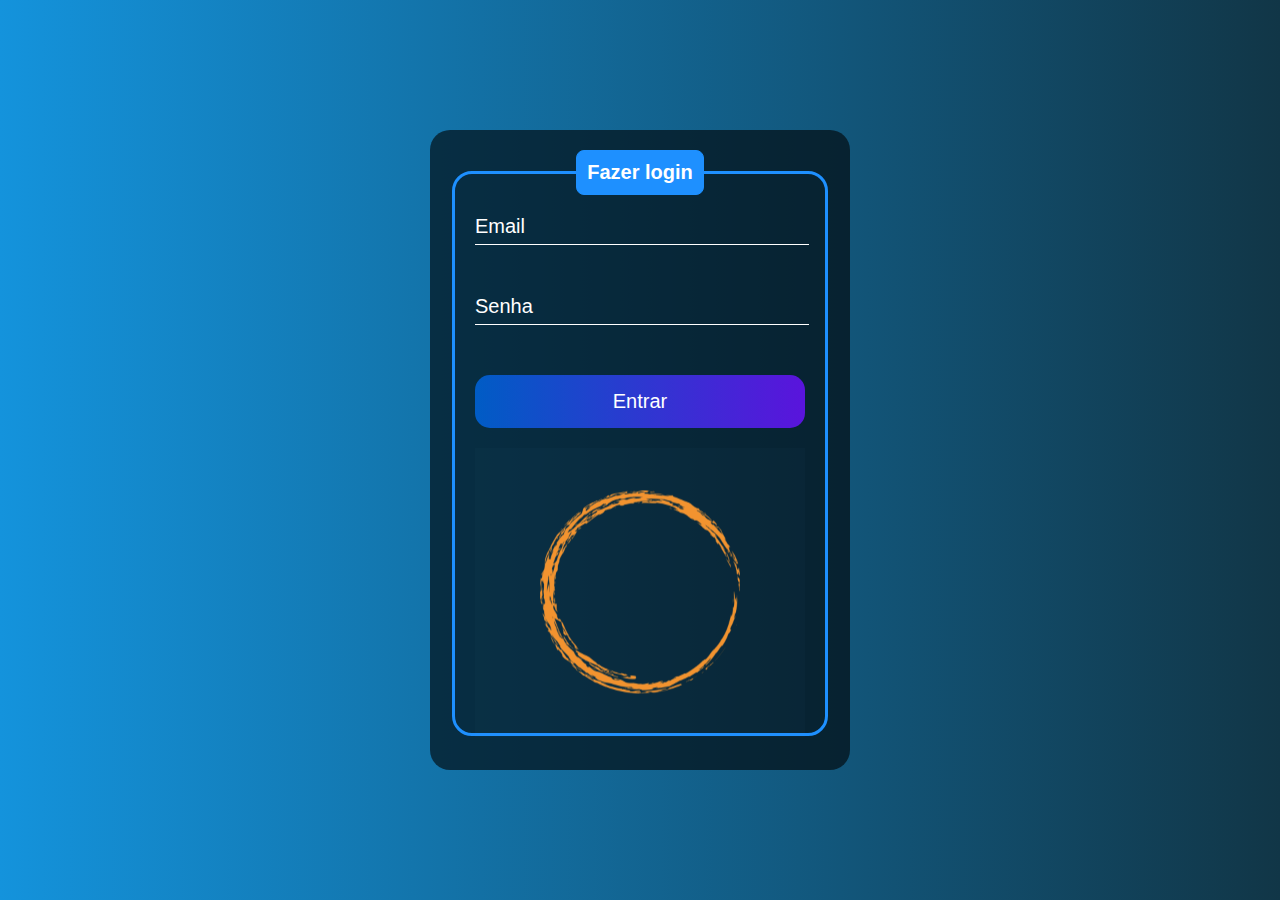
<file: index.html>
<!DOCTYPE html>
<html lang="en">
<head>
    <meta charset="UTF-8">
    <meta http-equiv="X-UA-Compatible" content="IE=edge">
    <meta name="viewport" content="width=device-width, initial-scale=1.0">
    <title>Entrar</title>
    <link rel="stylesheet" href="estilo/entrar_style.css">
</head>
<body>
    <main  class="box">
        <form action="vizualizar_relatorios.html">
            <fieldset>
            <legend><strong>Fazer login</strong></legend>
            <div class="inputBox">
                <input type="text" name="email" id="email" class="inputUser" required>
                <label for="email" class="labelInput">Email</label>
            </div>           
            <div class="inputBox">
                <input type="text" name="senha" id="senha" class="inputUser" required>
                <label for="senha" class="labelInput">Senha</label>
            </div>
            <button type="submit" name="loginSubmit" id="loginSubmit">Entrar</button>
            <div class="logoBox">
                <img src="imagem/LOGO_M.png" alt="Logo Cliente" class="logoImage">
            </div>
            </fieldset>
        </form> 
    </main>
</body>
</html>
</file>
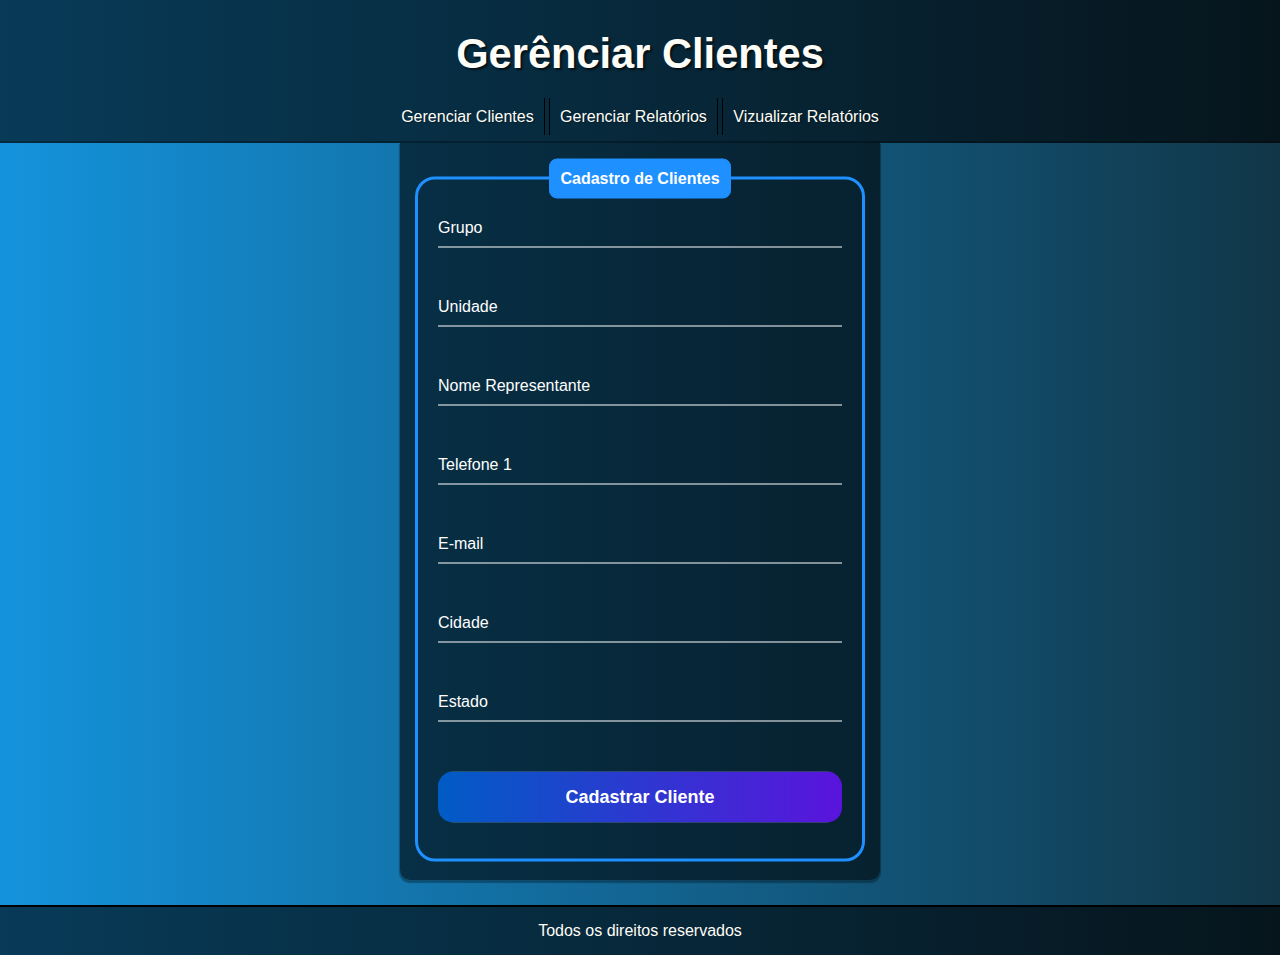
<file: gerenciar_clientes.html>
<!DOCTYPE html>
<html lang="pt-br">
<head>
    <meta charset="UTF-8">
    <meta http-equiv="X-UA-Compatible" content="IE=edge">
    <meta name="viewport" content="width=device-width, initial-scale=1.0">
    <title>Gerenciar Clientes</title>
    <link rel="shortcut icon" href="favicon/favicon.ico" type="image/x-icon">
    <link rel="stylesheet" href="estilo/ger_cliente_style.css">
</head>
<body>
    <header>
        <h1>Gerênciar Clientes</h1>
    </header>
    <nav>
        <a href="gerenciar_clientes.html" class="menu1">Gerenciar Clientes</a>
        <a href="gerenciar_relatorios.html" class="menu2">Gerenciar Relatórios</a>
        <a href="vizualizar_relatorios.html" class=" menu3">Vizualizar Relatórios</a>
    </nav>
    <main class="box">
        <form action="#">
            <fieldset>
                <legend><strong>Cadastro de Clientes</strong></legend>
                <div class="inputBox">
                    <input type="text" name="grupo" id="grupo" class="inputUser" required>
                    <label for="grupo" class="labelInput">Grupo</label>
                </div>
                <div class="inputBox">
                    <input type="text" name="unidade" id="unidade" class="inputUser" required>
                    <label for="unidade" class="labelInput">Unidade</label>
                </div>
                <div class="inputBox">
                    <input type="text" name="representante" id="representante" class="inputUser" required>
                    <label for="representante" class="labelInput">Nome Representante</label>
                </div>
                <div class="inputBox">
                    <input type="text" name="tel1" id="tel1" class="inputUser" required>
                    <label for="tel1" class="labelInput">Telefone 1</label>
                </div>
                <div class="inputBox">
                    <input type="text" name="email" id="email" class="inputUser" required>
                    <label for="email" class="labelInput">E-mail</label>
                </div>
                <div class="inputBox">
                    <input type="text" name="cidade" id="cidade" class="inputUser" required>
                    <label for="cidade" class="labelInput">Cidade</label>
                </div>
                <div class="inputBox">
                    <input type="text" name="estado" id="estado" class="inputUser" required>
                    <label for="estado" class="labelInput">Estado</label>
                </div>
                <button type="submit" name="submit" id="submit"><strong>Cadastrar Cliente</strong>
                </button>
            </fieldset> 
        </form>
    </main>
    <footer>
        <p>Todos os direitos reservados</p>
    </footer>
</body>
</html>
</file>
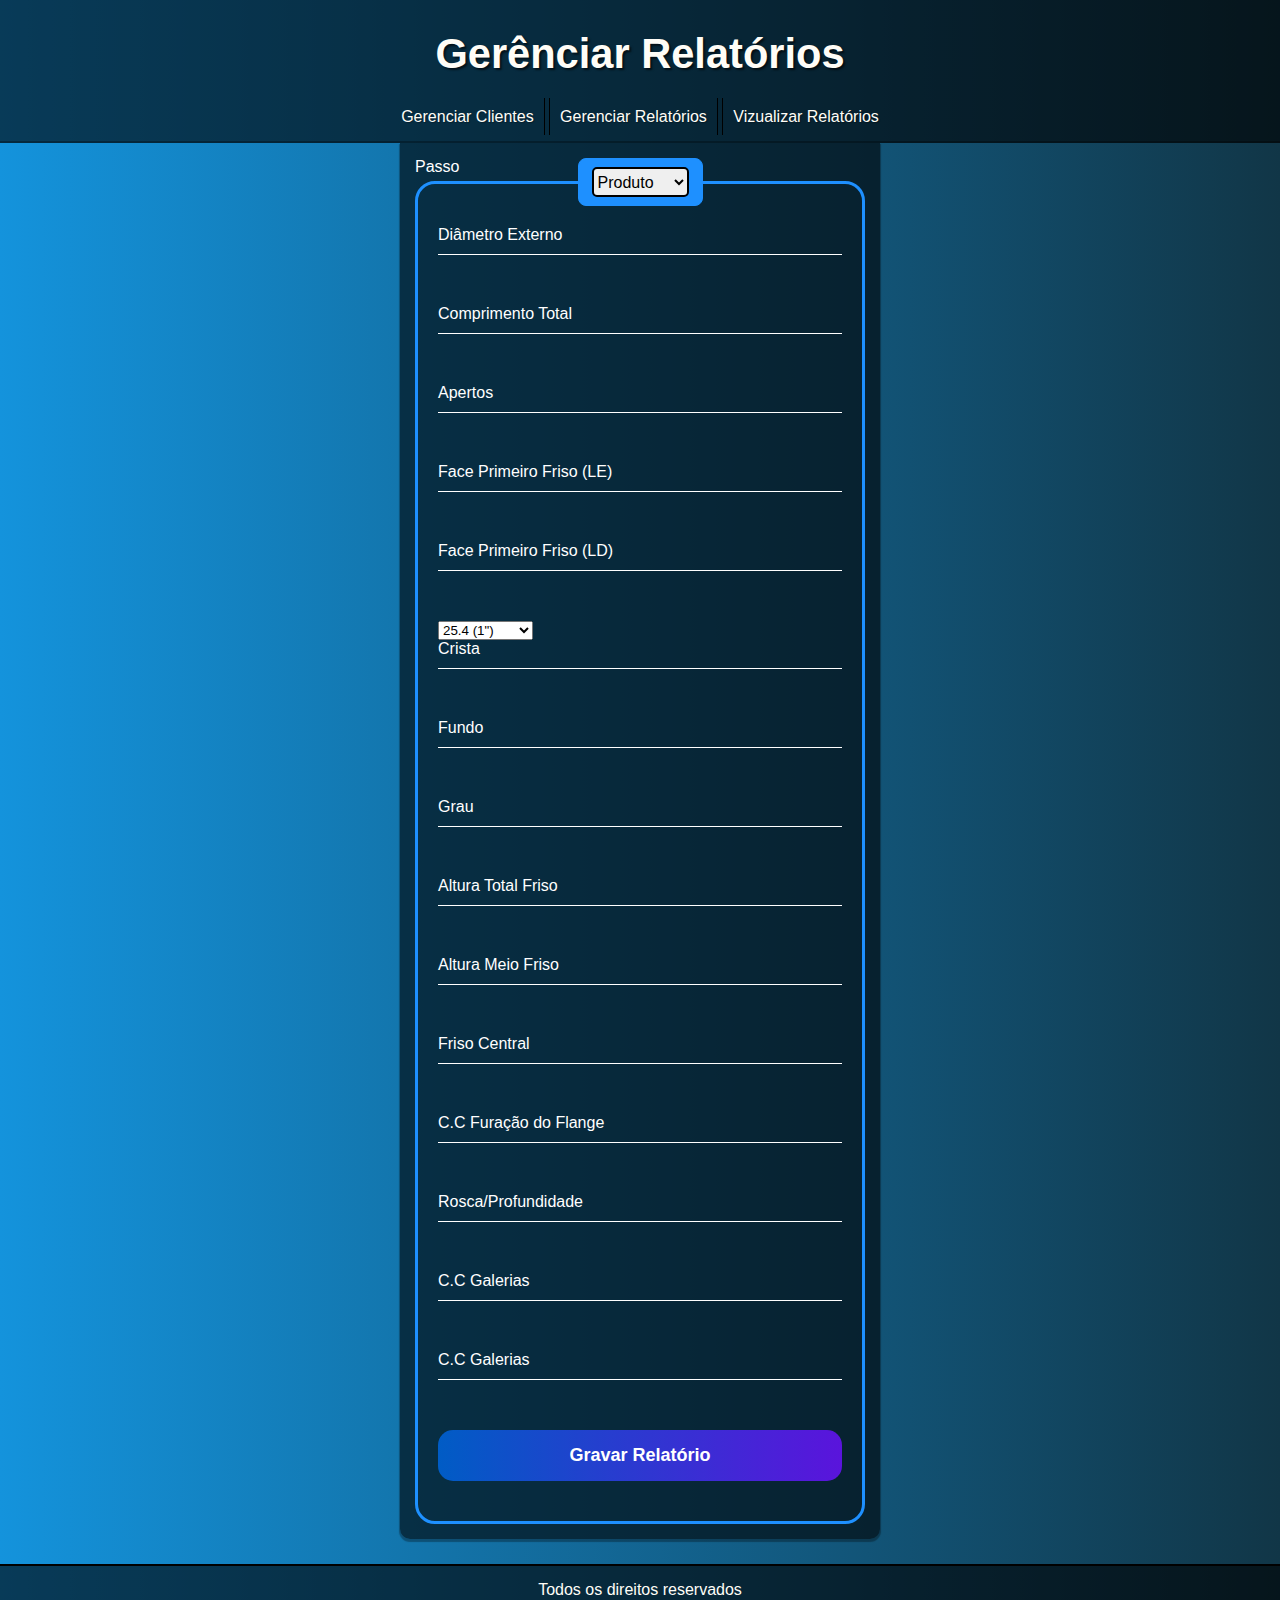
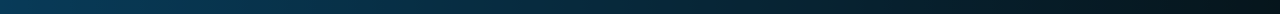
<file: gerenciar_relatorios.html>
<!DOCTYPE html>
<html lang="pt-br">
<head>
    <meta charset="UTF-8">
    <meta http-equiv="X-UA-Compatible" content="IE=edge">
    <meta name="viewport" content="width=device-width, initial-scale=1.0">
    <title>Gerenciar Clientes</title>
    <link rel="shortcut icon" href="favicon/favicon.ico" type="image/x-icon">
    <link rel="stylesheet" href="estilo/ger_relatorio_style.css">
</head>
<body>
    <header>
        <h1>Gerênciar Relatórios</h1>
    </header>
    <nav>
        <a href="gerenciar_clientes.html" class="menu1">Gerenciar Clientes</a>
        <a href="gerenciar_relatorios.html" class="menu2">Gerenciar Relatórios</a>
        <a href="vizualizar_relatorios.html" class=" menu3">Vizualizar Relatórios</a>
    </nav>
    <main class="box">
        <form action="#">
            <fieldset>
                <legend>
                    <select class="cb_filtro" name="produto" id="produto">
                        <option value="vizu1">Produto</option>
                        <option value="camisa">Camisa</option>
                        <option value="eixo">Eixo</option>
                        <option value="flange">Flange</option>
                        <option value="pente">Pente</option>
                        <option value="bagaceira">Bagaceira</option>
                    </select>
                </legend>
                <div class="inputBox">
                    <input type="text" name="diam_ext" id="diam_ext" class="inputUser" required>
                    <label for="diam_ext" class="labelInput">Diâmetro Externo</label>
                </div>
                <div class="inputBox">
                    <input type="text" name="comp_total" id="comp_total" class="inputUser" required>
                    <label for="comp_total" class="labelInput">Comprimento Total</label>
                </div>
                <div class="inputBox">
                    <input type="text" name="aperto" id="aperto" class="inputUser" required>
                    <label for="aperto" class="labelInput">Apertos</label>
                </div>
                <div class="inputBox">
                    <input type="text" name="prim_friso_LE" id="prim_friso_LE" class="inputUser" required>
                    <label for="prim_friso_LE" class="labelInput">Face Primeiro Friso (LE)</label>
                </div>
                <div class="inputBox">
                    <input type="text" name="prim_friso_LD" id="prim_friso_LD" class="inputUser" required>
                    <label for="prim_friso_LD" class="labelInput">Face Primeiro Friso (LD)</label>
                </div>
                <div class="inputComboBox">
                    <label for="passo" class="labelInput">Passo</label>
                    <select class="cb_form" name="passo" id="passo">
                        <option value="">25.4 (1")</option>
                        <option value="">38.1 (1.1/2")</option>
                        <option value="">50.8 (2")</option>
                        <option value="">76.2 (3")</option>
                    </select>
                </div>
                <div class="inputBox">
                    <input type="text" name="crista" id="crista" class="inputUser" required>
                    <label for="crista" class="labelInput">Crista</label>
                </div>
                <div class="inputBox">
                    <input type="text" name="fundo" id="fundo" class="inputUser" required>
                    <label for="fundo" class="labelInput">Fundo</label>
                </div>
                <div class="inputBox">
                    <input type="text" name="grau" id="grau" class="inputUser" required>
                    <label for="grau" class="labelInput">Grau</label>
                </div>
                <div class="inputBox">
                    <input type="text" name="alt_total_friso" id="alt_total_friso" class="inputUser" required>
                    <label for="alt_total_friso" class="labelInput">Altura Total Friso</label>
                </div>
                <div class="inputBox">
                    <input type="text" name="alt_meio_friso" id="alt_meio_friso" class="inputUser" required>
                    <label for="alt_meio_friso" class="labelInput">Altura Meio Friso</label>
                </div>
                <div class="inputBox">
                    <input type="text" name="centro" id="centro" class="inputUser" required>
                    <label for="centro" class="labelInput">Friso Central</label>
                </div>
                <div class="inputBox">
                    <input type="text" name="cc_fur_flange" id="cc_fur_flange" class="inputUser" required>
                    <label for="cc_fur_flange" class="labelInput">C.C Furação do Flange</label>
                </div>
                <div class="inputBox">
                    <input type="text" name="prof_rosca" id="prof_rosca" class="inputUser" required>
                    <label for="prof_rosca" class="labelInput">Rosca/Profundidade</label>
                </div>
                <div class="inputBox">
                    <input type="text" name="cc_galeria" id="cc_galeria" class="inputUser" required>
                    <label for="cc_galeria" class="labelInput">C.C Galerias</label>
                </div>
                <div class="inputBox">
                    <input type="text" name="diam_galeria" id="diam_galeria" class="inputUser" required>
                    <label for="diam_galeria" class="labelInput">C.C Galerias</label>
                </div>
                <button type="submit" name="submit" id="submit"><strong>Gravar Relatório</strong>
                </button>
            </fieldset> 
        </form>
    </main>
    <footer>
        <p>Todos os direitos reservados</p>
    </footer>
</body>
</html>
</file>
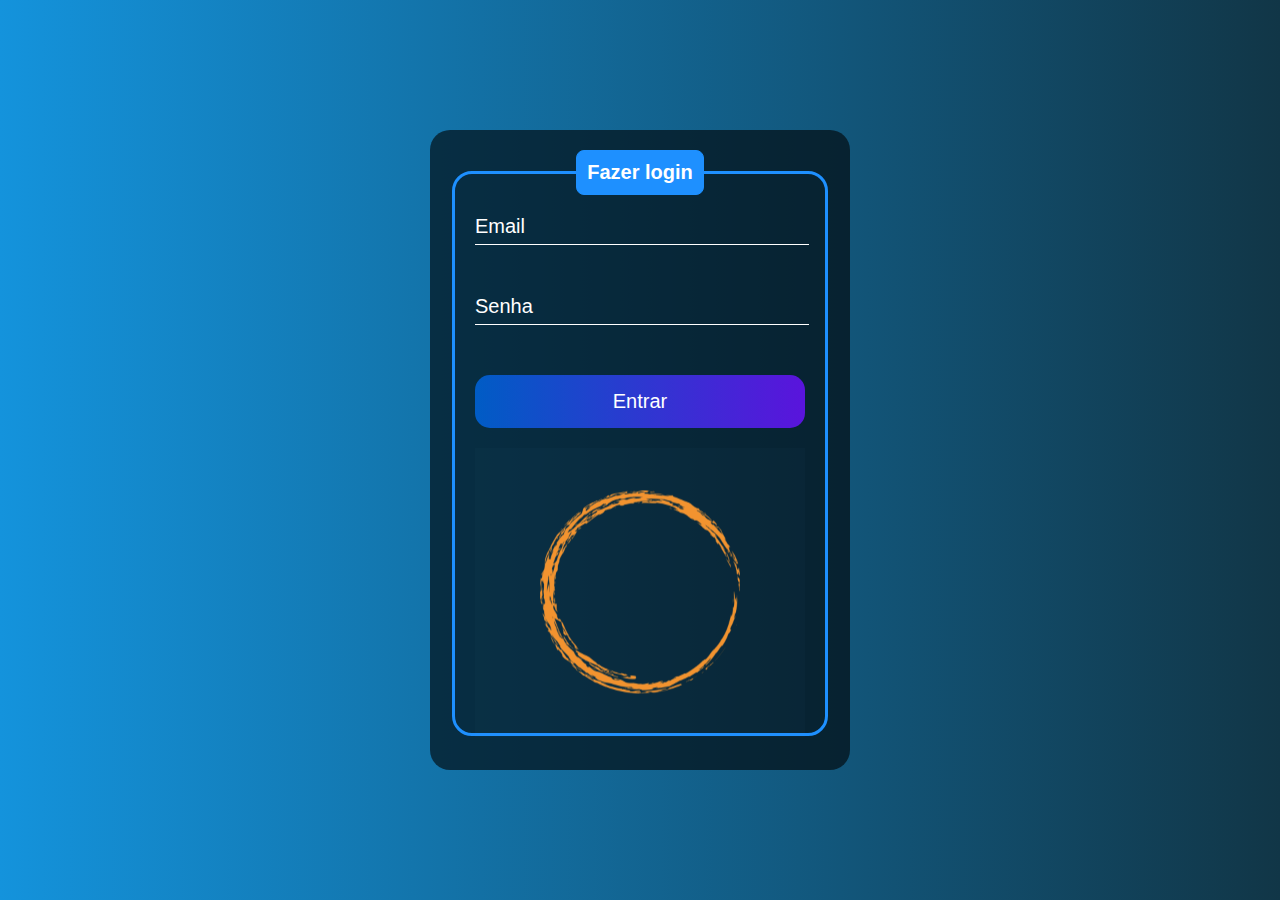
<file: login.html>
<!DOCTYPE html>
<html lang="en">
<head>
    <meta charset="UTF-8">
    <meta http-equiv="X-UA-Compatible" content="IE=edge">
    <meta name="viewport" content="width=device-width, initial-scale=1.0">
    <title>Entrar</title>
    <link rel="stylesheet" href="estilo/entrar_style.css">
</head>
<body>
    <main  class="box">
        <form action="vizualizar_relatorios.html">
                 <fieldset>
                    <legend><strong>Fazer login</strong></legend>
                     <div class="inputBox">
                         <input type="text" name="email" id="email" class="inputUser" required>
                         <label for="email" class="labelInput">Email</label>
                     </div>           
                    <div class="inputBox">
                        <input type="text" name="senha" id="senha" class="inputUser" required>
                        <label for="senha" class="labelInput">Senha</label>
                    </div>
                    <button type="submit" name="loginSubmit" id="loginSubmit">Entrar</button>
                    <div class="logoBox">
                        <img src="imagem/LOGO_M.png" alt="Logo Cliente" class="logoImage">
                    </div>
                 </fieldset>
        </form> 
    </main>
</body>
</html>
</file>
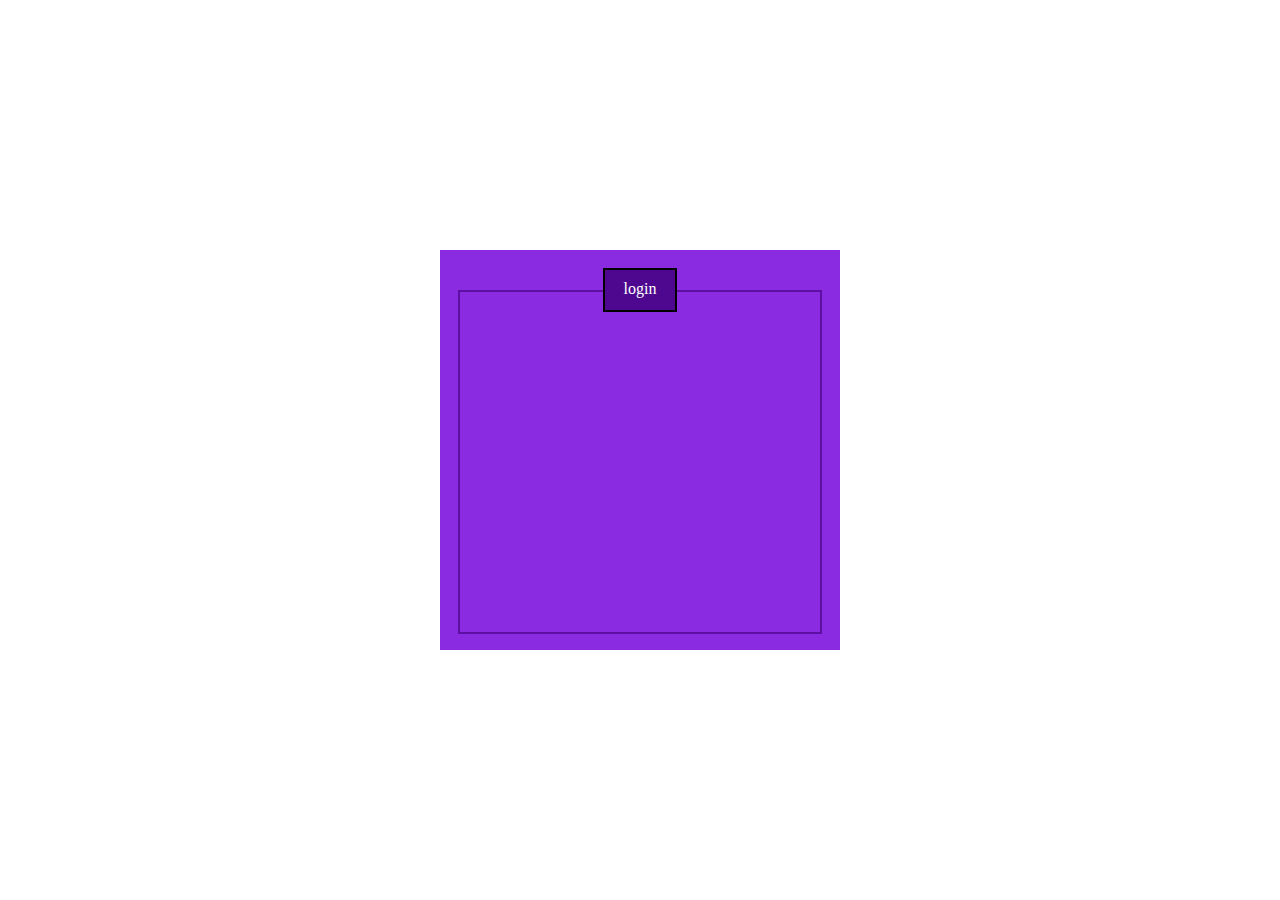
<file: teste.html>
<!DOCTYPE html>
<html lang="pt-br">
<head>
    <meta charset="UTF-8">
    <meta name="viewport" content="width=device-width, initial-scale=1.0">
    <title>TESTE</title>
    <style>
        .box1{
            position: absolute;
            top: 50%;
            left: 50%;
            transform: translate(-50%, -50%);
            width: 400px;
            height: 400px;
            background-color: blueviolet;
        }

        .box2{
            position: absolute;
            top: 40px;
            left: 50%;
            transform: translate(-50%, -50%);
            width: 70px;
            height: 40px;
            background-color: rgb(78, 8, 144);
            border: 2px solid black;
            color: white;
            text-align: center;
        }

        .box2 > p{
            margin: 10px 0px 0px 0px;
            vertical-align: middle;
        }

        .box3{
            position: relative;
            top: 40px;
            margin: auto;
            width: 90%;
            height:85%;
            background: transparent;
            border: 2px solid rgba(79, 8, 144, 0.785);
        }

        @media (max-width: 400px) {
            .box1{
            width: 100%;
            height: 98vh;
            background-color: blueviolet;
            }

            .box2{
                position: absolute;
                top: 40px;
                left: 50%;
                transform: translate(-50%, -50%);
                width: 70px;
                height: 40px;
                background-color: rgb(78, 8, 144);
                border: 2px solid black;
                color: white;
                text-align: center;
            }

            .box2 > p{
                margin: 10px 0px 0px 0px;
                vertical-align: middle;
            }

            .box3{
                position: relative;
                top: 40px;
                margin: auto;
                width: 90%;
                height:85%;
                background: transparent;
            }
        }

    </style>
</head>
<body>
    <div class="box1">
        <div class="box3"></div>
        <div class="box2">
            <p>login</p>
        </div>
         
    </div>
    
</body>
</html>
</file>
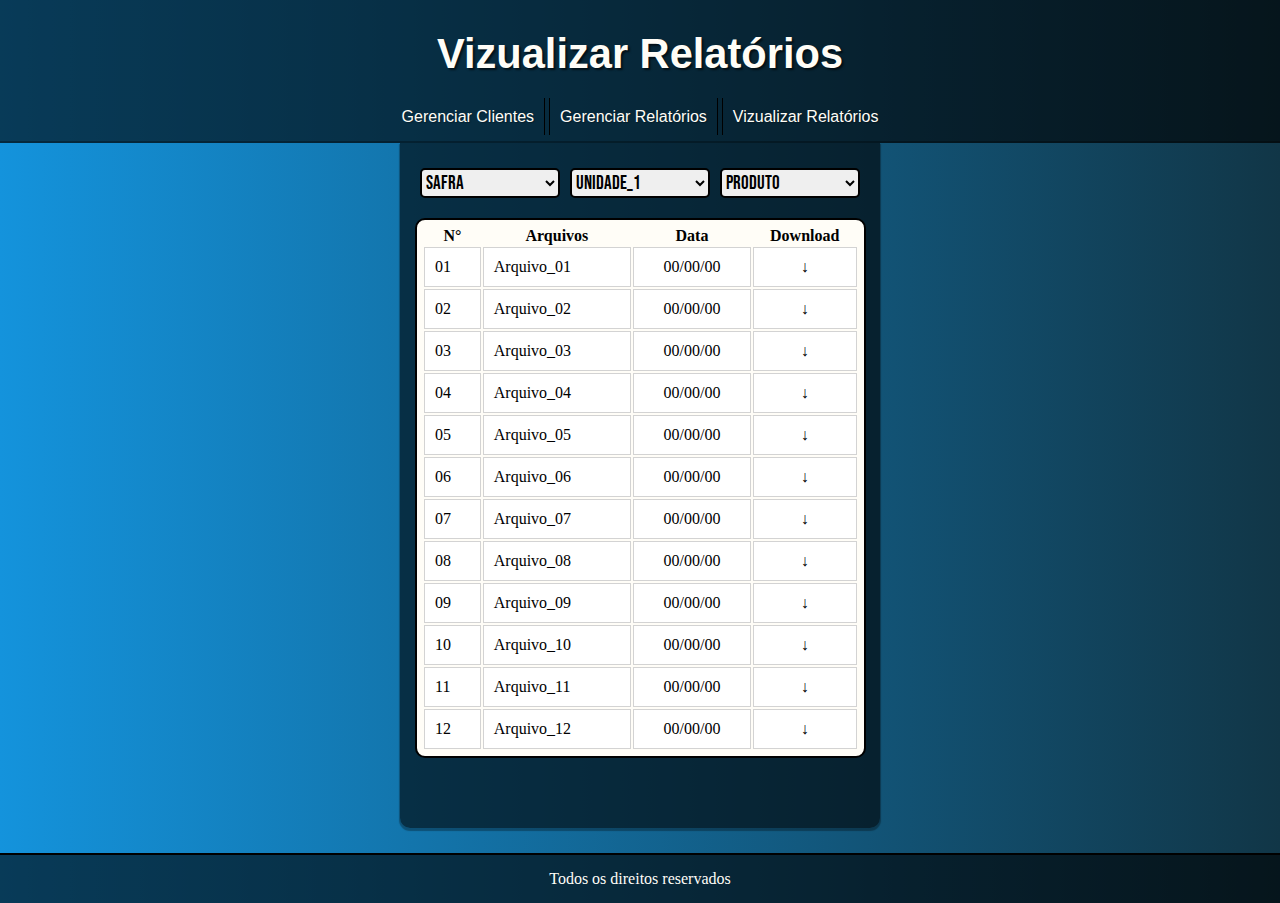
<file: vizualizar_relatorios.html>
<!DOCTYPE html>
<html lang="pt-br">
<head>
    <meta charset="UTF-8">
    <meta http-equiv="X-UA-Compatible" content="IE=edge">
    <meta name="viewport" content="width=device-width, initial-scale=1.0">
    <link rel="shortcut icon" href="favicon/favicon.ico" type="image/x-icon">
    <title>Vizualizar Relatórios</title>
    <link rel="stylesheet" href="estilo/vizualizar_style.css">
</head>
<body>
    <header>
        <h1>Vizualizar Relatórios</h1>
    </header>
    <nav>
        <a href="gerenciar_clientes.html" class="menu1">Gerenciar Clientes</a>
        <a href="gerenciar_relatorios.html" class="menu2">Gerenciar Relatórios</a>
        <a href="vizualizar_relatorios.html" class=" menu3">Vizualizar Relatórios</a>
    </nav>
    <main>
        <section class="campo_filtro">
            <!-- área de filtros -->
            <select class="cb_filtro" name="safra" id="safra">
                <option value="vizu0">Safra</option>
                <option value="ano1">2020</option>
                <option value="ano2">2021</option>
                <option value="ano3">2022</option>
                <option value="ano4">2023</option>
            </select>
            <select class="cb_filtro" name="unidade" id="unidade">
                <option value="un1">Unidade_1</option>
                <option value="un2">Unidade_2</option>
                <option value="un3">Unidade_3</option>
                <option value="un4">Unidade_4</option>
            </select>
            <select class="cb_filtro" name="produto" id="produto">
                <option value="vizu1">Produto</option>
                <option value="camisa">Camisa</option>
                <option value="eixo">Eixo</option>
                <option value="flange">Flange</option>
                <option value="pente">Pente</option>
                <option value="bagaceira">Bagaceira</option>
            </select>

        </section>
        <section class="campo_tabela">
            <table>
                <tr>
                    <th>N°</th>
                    <th>Arquivos</th>
                    <th>Data</th>
                    <th>Download</th>
                </tr>
                <tr>
                    <td class="numero">01</td>
                    <td class="arquivo"><a href="arquivo_teste/Arquivo_teste.pdf" target="_blank">Arquivo_01</a></td>
                    <td class="data">00/00/00</td>
                    <td class="download"><a href="arquivo_teste/Arquivo_teste.rar" download="Arquivo_teste.pdf" type="application/rar">↓</a></td>
                </tr>
                <tr>
                    <td class="numero">02</td>
                    <td class="arquivo"><a href="arquivo_teste/Arquivo_teste.pdf" target="_blank">Arquivo_02</a></td>
                    <td class="data">00/00/00</td>
                    <td class="download"><a href="arquivo_teste/Arquivo_teste.rar" download="Arquivo_teste.pdf" type="application/rar">↓</a></td>
                </tr>
                <tr>
                    <td class="numero">03</td>
                    <td class="arquivo"><a href="arquivo_teste/Arquivo_teste.pdf" target="_blank">Arquivo_03</a></td>
                    <td class="data">00/00/00</td>
                    <td class="download"><a href="arquivo_teste/Arquivo_teste.rar" download="Arquivo_teste.pdf" type="application/rar">↓</a></td>
                </tr>
                <tr>
                    <td class="numero">04</td>
                    <td class="arquivo"><a href="arquivo_teste/Arquivo_teste.pdf" target="_blank">Arquivo_04</a></td>
                    <td class="data">00/00/00</td>
                    <td class="download"><a href="arquivo_teste/Arquivo_teste.rar" download="Arquivo_teste.pdf" type="application/rar">↓</a></td>
                </tr>
                <tr>
                    <td class="numero">05</td>
                    <td class="arquivo"><a href="arquivo_teste/Arquivo_teste.pdf" target="_blank">Arquivo_05</a></td>
                    <td class="data">00/00/00</td>
                    <td class="download"><a href="arquivo_teste/Arquivo_teste.rar" download="Arquivo_teste.pdf" type="application/rar">↓</a></td>
                </tr>
                <tr>
                    <td class="numero">06</td>
                    <td class="arquivo"><a href="arquivo_teste/Arquivo_teste.pdf" target="_blank">Arquivo_06</a></td>
                    <td class="data">00/00/00</td>
                    <td class="download"><a href="arquivo_teste/Arquivo_teste.rar" download="Arquivo_teste.pdf" type="application/rar">↓</a></td>
                </tr>
                <tr>
                    <td class="numero">07</td>
                    <td class="arquivo"><a href="arquivo_teste/Arquivo_teste.pdf" target="_blank">Arquivo_07</a></td>
                    <td class="data">00/00/00</td>
                    <td class="download"><a href="arquivo_teste/Arquivo_teste.rar" download="Arquivo_teste.pdf" type="application/rar">↓</a></td>
                </tr>
                <tr>
                    <td class="numero">08</td>
                    <td class="arquivo"><a href="arquivo_teste/Arquivo_teste.pdf" target="_blank">Arquivo_08</a></td>
                    <td class="data">00/00/00</td>
                    <td class="download"><a href="arquivo_teste/Arquivo_teste.rar" download="Arquivo_teste.pdf" type="application/rar">↓</a></td>
                </tr>
                <tr>
                    <td class="numero">09</td>
                    <td class="arquivo"><a href="arquivo_teste/Arquivo_teste.pdf" target="_blank">Arquivo_09</a></td>
                    <td class="data">00/00/00</td>
                    <td class="download"><a href="arquivo_teste/Arquivo_teste.rar" download="Arquivo_teste.pdf" type="application/rar">↓</a></td>
                </tr>
                <tr>
                    <td class="numero">10</td>
                    <td class="arquivo"><a href="arquivo_teste/Arquivo_teste.pdf" target="_blank">Arquivo_10</a></td>
                    <td class="data">00/00/00</td>
                    <td class="download"><a href="arquivo_teste/Arquivo_teste.rar" download="Arquivo_teste.pdf" type="application/rar">↓</a></td>
                </tr>
                <tr>
                    <td class="numero">11</td>
                    <td class="arquivo"><a href="arquivo_teste/Arquivo_teste.pdf" target="_blank">Arquivo_11</a></td>
                    <td class="data">00/00/00</td>
                    <td class="download"><a href="arquivo_teste/Arquivo_teste.rar" download="Arquivo_teste.pdf" type="application/rar">↓</a></td>
                </tr>
                <tr>
                    <td class="numero">12</td>
                    <td class="arquivo"><a href="arquivo_teste/Arquivo_teste.pdf" target="_blank">Arquivo_12</a></td>
                    <td class="data">00/00/00</td>
                    <td class="download"><a href="arquivo_teste/Arquivo_teste.rar" download="Arquivo_teste.pdf" type="application/rar">↓</a></td>
                </tr>
            </table>
        </section>
    </main>
    <footer>
        <p>Todos os direitos reservados</p>
    </footer>
</body>
</html>
</file>
<file: estilo/entrar_style.css>
@charset "UTF-8";

body{
    font-family: Arial, Helvetica, sans-serif;
    font-size: 20px;
    background-image: linear-gradient(to right, rgb(20, 147, 220), rgb(17, 54, 71));
}

.box{
    position: absolute;
    width: 380px;
    height: 600px;
    top: 50%;
    left: 50%;
    transform: translate(-50%, -50%);
    background-color: rgba(0, 0, 0, 0.6);
    padding: 20px;
    border-radius: 20px;
    color: white;
}

form{
    position: relative;
    width: 100%;
    height: 100%;
    top: 50%;
    left: 50%;
    transform: translate(-50%,-50%);
}

fieldset{
    padding: 20px;
    border: 3px solid dodgerblue;
    height: 90%;
    border-radius: 20px;
}

legend{
    padding: 10px;
    border: 1px solid dodgerblue;
    background-color: dodgerblue;
    border-radius: 8px;
    text-align: center;
}

.inputBox{
    margin-bottom: 50px;
    position: relative;
}

.inputUser{
    background: none;
    border: none;
    border-bottom: 1px solid white;
    outline: none;
    color: white;
    letter-spacing: 2px;
    width: 100%;
    padding-bottom: 5px;
    font-size: 20px;
}

.labelInput{
    position: absolute;
    top: 0px;
    left: 0px;
    pointer-events: none;
    color: white;
}

.inputUser:focus ~ .labelInput,
.inputUser:valid ~ .labelInput{
    top: -20px;
    font-size: 15px;
    color: dodgerblue;
    transition: 0.5s;
}

#loginSubmit{
    background-image: linear-gradient(to right, rgb(0, 92, 197), rgb(90, 20, 220));
    width: 100%;
    border: none;
    border-radius: 15px;
    outline: none;
    font-size: 20px;
    cursor: pointer;
    padding: 15px;
    color: white;
    margin-bottom: 20px;
}

#loginSubmit:hover{
    background-image: linear-gradient(to right, rgb(0, 80, 172), rgb(80, 19, 195));
}

.logoBox{
    position: relative;
    background-color: rgba(80, 150, 191, 0.031);
    width: 100%;
    height: 58%;
}

.logoImage{
    position: absolute;
    top: 50%;
    left: 50%;
    transform: translate(-50%,-50%);
}

@media (max-width: 400px){
    body{
        font-family: Arial, Helvetica, sans-serif;
        font-size: 14px;
        background-image: linear-gradient(to right, rgb(20, 147, 220), rgb(17, 54, 71));
    }
    
    .box{
        position: absolute;
        top: 50%;
        left: 50%;
        width: 100%;
        height: 98vh;
        transform: translate(-50%, -50%);
        background-color: rgba(0, 0, 0, 0.6);
        padding: 10px 0px;
        border-radius: 0px;
        color: white;
    }
    
    form{
        width: 90%;
        height: 85%;
    }

    fieldset{
        padding: 20px;
        border: 3px solid dodgerblue;
        height: 90%;
        border-radius: 20px;
    }
    
    legend{
        padding: 12px;
        border: 1px solid dodgerblue;
        background-color: dodgerblue;
        border-radius: 8px;
        text-align: center;
    }
    
    .inputBox{
        margin-bottom: 50px;
        position: relative;
    }
    
    .inputUser{
        background: none;
        border: none;
        border-bottom: 1px solid white;
        outline: none;
        color: white;
        letter-spacing: 2px;
        width: 100%;
        padding-bottom: 5px;
        font-size: 14px;
    }
    
    .labelInput{
        position: absolute;
        top: 0px;
        left: 0px;
        pointer-events: none;
        color: white;
    }
    
    .inputUser:focus ~ .labelInput,
    .inputUser:valid ~ .labelInput{
        top: -20px;
        font-size: 11px;
        color: dodgerblue;
        transition: 0.5s;
    }
    
    #loginSubmit{
        background-image: linear-gradient(to right, rgb(0, 92, 197), rgb(90, 20, 220));
        width: 100%;
        border: none;
        border-radius: 10px;
        outline: none;
        font-size: 14px;
        cursor: pointer;
        padding: 10px;
        color: white;
        margin-bottom: 20px;
    }
    
    #loginSubmit:hover{
        background-image: linear-gradient(to right, rgb(0, 80, 172), rgb(80, 19, 195));
    }
        
    .logoBox{
        display: none;
    
    }
    
    .logoImage{
        display: none;
    }

}
</file>
<file: estilo/ger_cliente_style.css>
@charset "UTF-8";

@import url('https://fonts.googleapis.com/css2?family=Oswald&display=swap');

@import url('https://fonts.googleapis.com/css2?family=Bebas+Neue&family=Oswald&display=swap');


:root{
    /* Paleta de cores */
    --cor1: #819CB8;
    --cor2: #4C5C6C;
    --cor3: #929C9D;
    --cor4: #BEB6AE;
    --cor5: #FFFDF7;

    --fonte1: font-family: 'Oswald', sans-serif;
    --fonte2: font-family: 'Bebas Neue', sans-serif;
}

*{
    margin: 0px;
    padding: 0px;
}

body{
    font-family: Arial, Helvetica, sans-serif;
    display: flex;
    flex-flow: column;
    background-image: linear-gradient(to right, rgb(20, 147, 220), rgb(17, 54, 71));
    height: 100vh;
}

header{
    height: 50px;
    font-family: Arial, Helvetica, sans-serif;
    font-size: 1.3em;
    text-align: center;
    background-color: rgba(0, 0, 0, 0.6);
    color: var(--cor5);
    padding: 30px;
    text-shadow: 2px 2px 2px rgba(0, 0, 0, 0.607);
    flex-grow: 0;
    flex-basis: auto;
}

nav{
    background-color: rgba(0, 0, 0, 0.6);
    padding-bottom: 15px;
    text-align: center;
    flex-grow: 0;
    flex-basis: auto;
    border-bottom: 2px solid rgba(0, 0, 0, 0.289);
}

nav > a{
    color: var(--cor5);
    font-family: Arial, Helvetica, sans-serif;
    font-size: 1em;
    text-decoration: none;
    padding: 10px;
    text-shadow: 1px 1px 1px rgba(0, 0, 0, 0.305);
}

nav > .menu1{
    border-right: 1px solid black;
}

nav > .menu2{
    border-left: 1px solid black;
    border-right: 1px solid black;
}

nav > .menu3{
    border-left: 1px solid black;
}

nav > a:hover{
    background-color: var(--cor1);
    text-decoration: underline;
    border-radius: 5px 5px 0px 0px;
    border: none;
    transition-duration: 0.5s;
}

main.box{
    flex-grow: 1;
    flex-basis: auto;
    width: 450px;
    height: 725px;
    margin: 0px auto 25px auto;
    background-color: rgba(0, 0, 0, 0.6);
    box-shadow: 0px 2px 1px 1px rgba(0, 0, 0, 0.31);
    padding: 15px;
    border-radius: 0px 0px 10px 10px;
    color: white;
}

form{
    position: relative;
    width: 100%;
    height: 100%;
    top: 50%;
    left: 50%;
    transform: translate(-50%,-50%);
}

fieldset{
    padding: 20px;
    border: 3px solid dodgerblue;
    height: 93%;
    border-radius: 20px;
}

legend{
    padding: 10px;
    border: 1px solid dodgerblue;
    background-color: dodgerblue;
    border-radius: 8px;
    text-align: center;
}

.inputBox{
    margin-bottom: 50px;
    position: relative;
}

.inputUser{
    background: none;
    border: none;
    border-bottom: 1px solid white;
    outline: none;
    color: white;
    letter-spacing: 2px;
    width: 100%;
    padding-bottom: 5px;
    font-size: 20px;
}

.labelInput{
    position: absolute;
    top: 0px;
    left: 0px;
    pointer-events: none;
    color: white;
}

.inputUser:focus ~ .labelInput,
.inputUser:valid ~ .labelInput{
    top: -20px;
    font-size: 15px;
    color: dodgerblue;
    transition: 0.5s;
}

#submit{
    background-image: linear-gradient(to right, rgb(0, 92, 197), rgb(90, 20, 220));
    width: 100%;
    border: none;
    border-radius: 15px;
    outline: none;
    font-size: 18px;
    cursor: pointer;
    padding: 15px;
    color: white;
    margin-bottom: 20px;
}

#submit:hover{
    background-image: linear-gradient(to right, rgb(0, 80, 172), rgb(80, 19, 195));
}

footer{
    background-color: rgba(0, 0, 0, 0.6);
    color: var(--cor5);
    text-align: center;
    padding: 15px;
    flex-grow: 0;
    flex-basis: 25px;
    border-top: 2px solid black;
}

@media (max-width: 400px){
    body{
        font-family: Arial, Helvetica, sans-serif;
        display: flex;
        flex-flow: column;
        background-image: linear-gradient(to right, rgb(20, 147, 220), rgb(17, 54, 71));
        height: 100vh;
    }


    header{
        height: 30px;
        font-family: Arial, Helvetica, sans-serif;
        font-size: 0.8em;
        text-align: center;
        background-color: rgba(0, 0, 0, 0.6);
        color: var(--cor5);
        padding: 20px;
        text-shadow: 2px 2px 2px rgba(0, 0, 0, 0.607);
        flex-grow: 0;
        flex-basis: auto;
    }
    
    nav{
        background-color: rgba(0, 0, 0, 0.6);
        padding-bottom: 0px;
        text-align: center;
        flex-grow: 0;
        flex-basis: auto;
        border-bottom: 2px solid rgba(0, 0, 0, 0.289);
    }
    
    nav > a{
        display: block;
        color: var(--cor5);
        font-family: Arial, Helvetica, sans-serif;
        font-size: 1em;
        text-decoration: none;
        padding: 7px;
        text-shadow: 1px 1px 1px rgba(0, 0, 0, 0.305);
    }
    
    nav > .menu1{
        border-right: none;
        border-bottom: 1px solid black;
        border-top: 1px solid black;
    }
    
    nav > .menu2{
        border-left: none;
        border-right: none;
        border-bottom: 1px solid black;
    }
    
    nav > .menu3{
        border-left: 1px solid black;
    }
    
    nav > a:hover{
        background-color: var(--cor1);
        text-decoration: underline;
        border-radius: 0px 5px 0px 0px;
        border: none;
        transition-duration: 0.5s;
    }

    main.box{
        width: 100%;
        margin: 0px auto 25px auto;
        background-color: rgba(0, 0, 0, 0.6);
        padding: 0px;
        padding-bottom: 70px;
        border-radius: 0px 0px 10px 10px;
        box-shadow: 0px 2px 1px 1px rgba(0, 0, 0, 0.31);
        flex-grow: 1;
        flex-basis: auto;
        color: white;
    }

    form{
        display: block;
        margin: 40px auto auto auto;
        width: 90%;
        height: 95%;
        top: 0%;
        left: 0%;
        transform:none;
    }

    fieldset{
        height: 100%;
        padding: 20px;
        border: 3px solid dodgerblue;
        height: 93%;
        border-radius: 20px;
    }
    
    legend{
        display: none;
        padding: 12px;
        border: 1px solid dodgerblue;
        background-color: dodgerblue;
        border-radius: 8px;
        text-align: center;
    }
    
    .inputBox{
        margin-bottom: 45px;
        position: relative;
    }
    
    .inputUser{
        background: none;
        border: none;
        border-bottom: 1px solid white;
        outline: none;
        color: white;
        letter-spacing: 2px;
        width: 100%;
        padding-bottom: 5px;
        font-size: 14px;
    }
    
    .labelInput{
        position: absolute;
        top: 0px;
        left: 0px;
        pointer-events: none;
        color: white;
    }
    
    .inputUser:focus ~ .labelInput,
    .inputUser:valid ~ .labelInput{
        top: -20px;
        font-size: 11px;
        color: dodgerblue;
        transition: 0.5s;
    }
    
    #submit{
        background-image: linear-gradient(to right, rgb(0, 92, 197), rgb(90, 20, 220));
        width: 100%;
        border: none;
        border-radius: 10px;
        outline: none;
        font-size: 14px;
        cursor: pointer;
        padding: 10px;
        color: white;
        margin-bottom: 20px;
    }
    
    #submit:hover{
        background-image: linear-gradient(to right, rgb(0, 80, 172), rgb(80, 19, 195));
    }

}
</file>
<file: estilo/ger_relatorio_style.css>
@charset "UTF-8";

:root{
    /* Paleta de cores */
    --cor1: #819CB8;
    --cor2: #4C5C6C;
    --cor3: #929C9D;
    --cor4: #BEB6AE;
    --cor5: #FFFDF7;

    --fonte1: font-family: 'Oswald', sans-serif;
    --fonte2: font-family: 'Bebas Neue', sans-serif;
}

*{
    margin: 0px;
    padding: 0px;
}

body{
    font-family: Arial, Helvetica, sans-serif;
    display: flex;
    flex-flow: column;
    background-image: linear-gradient(to right, rgb(20, 147, 220), rgb(17, 54, 71));
    height: 100vh;
}

header{
    height: 50px;
    font-family: Arial, Helvetica, sans-serif;
    font-size: 1.3em;
    text-align: center;
    background-color: rgba(0, 0, 0, 0.6);
    color: var(--cor5);
    padding: 30px;
    text-shadow: 2px 2px 2px rgba(0, 0, 0, 0.607);
    flex-grow: 0;
    flex-basis: auto;
}

nav{
    background-color: rgba(0, 0, 0, 0.6);
    padding-bottom: 15px;
    text-align: center;
    flex-grow: 0;
    flex-basis: auto;
    border-bottom: 2px solid rgba(0, 0, 0, 0.289);
}

nav > a{
    color: var(--cor5);
    font-family: Arial, Helvetica, sans-serif;
    font-size: 1em;
    text-decoration: none;
    padding: 10px;
    text-shadow: 1px 1px 1px rgba(0, 0, 0, 0.305);
}

nav > .menu1{
    border-right: 1px solid black;
}

nav > .menu2{
    border-left: 1px solid black;
    border-right: 1px solid black;
}

nav > .menu3{
    border-left: 1px solid black;
}

nav > a:hover{
    background-color: var(--cor1);
    text-decoration: underline;
    border-radius: 5px 5px 0px 0px;
    border: none;
    transition-duration: 0.5s;
}

main.box{
    flex-grow: 1;
    flex-basis: auto;
    width: 450px;
    height: max-content;
    margin: 0px auto 25px auto;
    background-color: rgba(0, 0, 0, 0.6);
    box-shadow: 0px 2px 1px 1px rgba(0, 0, 0, 0.31);
    padding: 15px;
    border-radius: 0px 0px 10px 10px;
    color: white;
}

form{
    position: relative;
    width: 100%;
    height: max-content;
    top: 50%;
    left: 50%;
    transform: translate(-50%,-50%);
}

fieldset{
    padding: 20px;
    border: 3px solid dodgerblue;
    height: 93%;
    border-radius: 20px;
}

legend{
    padding: 8px;
    border: 1px solid dodgerblue;
    background-color: dodgerblue;
    border-radius: 8px;
    text-align: center;
}

.cb_filtro{
    height: 30px;
    margin:0px 5px 0px 5px;
    font-family: 'Bebas Neue', sans-serif;
    font-size: 16px;
    font-weight: lighter;
    color:black;
    border-radius: 5px;
    border: 2px solid black;
}

.inputBox{
    margin-bottom: 50px;
    position: relative;
}

.inputUser{
    background: none;
    border: none;
    border-bottom: 1px solid white;
    outline: none;
    color: white;
    letter-spacing: 2px;
    width: 100%;
    padding-bottom: 5px;
    font-size: 20px;
}

.labelInput{
    position: absolute;
    top: 0px;
    left: 0px;
    pointer-events: none;
    color: white;
}

.inputUser:focus ~ .labelInput,
.inputUser:valid ~ .labelInput{
    top: -20px;
    font-size: 15px;
    color: dodgerblue;
    transition: 0.5s;
}

#submit{
    background-image: linear-gradient(to right, rgb(0, 92, 197), rgb(90, 20, 220));
    width: 100%;
    border: none;
    border-radius: 15px;
    outline: none;
    font-size: 18px;
    cursor: pointer;
    padding: 15px;
    color: white;
    margin-bottom: 20px;
}

#submit:hover{
    background-image: linear-gradient(to right, rgb(0, 80, 172), rgb(80, 19, 195));
}

footer{
    background-color: rgba(0, 0, 0, 0.6);
    color: var(--cor5);
    text-align: center;
    padding: 15px;
    flex-grow: 0;
    flex-basis: 25px;
    border-top: 2px solid black;
}

@media (max-width: 400px){
    body{
        font-family: Arial, Helvetica, sans-serif;
        display: flex;
        flex-flow: column;
        background-image: linear-gradient(to right, rgb(20, 147, 220), rgb(17, 54, 71));
        height: 100vh;
    }


    header{
        height: 30px;
        font-family: Arial, Helvetica, sans-serif;
        font-size: 0.8em;
        text-align: center;
        background-color: rgba(0, 0, 0, 0.6);
        color: var(--cor5);
        padding: 20px;
        text-shadow: 2px 2px 2px rgba(0, 0, 0, 0.607);
        flex-grow: 0;
        flex-basis: auto;
    }
    
    nav{
        background-color: rgba(0, 0, 0, 0.6);
        padding-bottom: 0px;
        text-align: center;
        flex-grow: 0;
        flex-basis: auto;
        border-bottom: 2px solid rgba(0, 0, 0, 0.289);
    }
    
    nav > a{
        display: block;
        color: var(--cor5);
        font-family: Arial, Helvetica, sans-serif;
        font-size: 1em;
        text-decoration: none;
        padding: 7px;
        text-shadow: 1px 1px 1px rgba(0, 0, 0, 0.305);
    }
    
    nav > .menu1{
        border-right: none;
        border-bottom: 1px solid black;
        border-top: 1px solid black;
    }
    
    nav > .menu2{
        border-left: none;
        border-right: none;
        border-bottom: 1px solid black;
    }
    
    nav > .menu3{
        border-left: 1px solid black;
    }
    
    nav > a:hover{
        background-color: var(--cor1);
        text-decoration: underline;
        border-radius: 0px 5px 0px 0px;
        border: none;
        transition-duration: 0.5s;
    }

    main.box{
        width: 100%;
        margin: 0px auto 25px auto;
        background-color: rgba(0, 0, 0, 0.6);
        padding: 0px;
        padding-bottom: 30px;
        border-radius: 0px 0px 10px 10px;
        box-shadow: 0px 2px 1px 1px rgba(0, 0, 0, 0.31);
        flex-grow: 1;
        flex-basis: auto;
        color: white;
    }

    form{
        display: block;
        margin: 20px auto auto auto;
        width: 90%;
        height: 95%;
        top: 0%;
        left: 0%;
        transform:none;
    }

    fieldset{
        height: 100%;
        padding: 20px;
        border: 3px solid dodgerblue;
        height: max-content;
        border-radius: 20px;
    }
    
    legend{
        padding: 5px;
        border: 1px solid dodgerblue;
        background-color: dodgerblue;
        border-radius: 8px;
        text-align: center;
    }
    
    .inputBox{
        margin-bottom: 45px;
        position: relative;
    }

    .inputBox{
        margin-bottom: 45px;
        position: relative;
    }
    
    .inputUser{
        background: none;
        border: none;
        border-bottom: 1px solid white;
        outline: none;
        color: white;
        letter-spacing: 2px;
        width: 100%;
        padding-bottom: 5px;
        font-size: 14px;
    }
    
    .labelInput{
        position: absolute;
        top: 0px;
        left: 0px;
        pointer-events: none;
        color: white;
    }
    
    .inputUser:focus ~ .labelInput,
    .inputUser:valid ~ .labelInput{
        top: -20px;
        font-size: 11px;
        color: dodgerblue;
        transition: 0.5s;
    }

    .cb_form{
        height: 27px;
        margin:0px;
        padding-bottom: 5px;
        font-family: 'Bebas Neue', sans-serif;
        font-size: 16px;
        font-weight: lighter;
        color:black;
        border-radius: 5px;
        border: 2px solid black;
    }
    
    #submit{
        background-image: linear-gradient(to right, rgb(0, 92, 197), rgb(90, 20, 220));
        width: 100%;
        border: none;
        border-radius: 10px;
        outline: none;
        font-size: 14px;
        cursor: pointer;
        padding: 10px;
        color: white;
        margin-bottom: 20px;
    }
    
    #submit:hover{
        background-image: linear-gradient(to right, rgb(0, 80, 172), rgb(80, 19, 195));
    }

}
</file>
<file: estilo/vizualizar_style.css>
@charset "UTF-8";

@import url('https://fonts.googleapis.com/css2?family=Oswald&display=swap');

@import url('https://fonts.googleapis.com/css2?family=Bebas+Neue&family=Oswald&display=swap');


:root{
    /* Paleta de cores */
    --cor1: #819CB8;
    --cor2: #4C5C6C;
    --cor3: #929C9D;
    --cor4: #BEB6AE;
    --cor5: #FFFDF7;

    --fonte1: font-family: 'Oswald', sans-serif;
    --fonte2: font-family: 'Bebas Neue', sans-serif;
}

*{
    margin: 0px;
    padding: 0px;
}

body{
    background-image: linear-gradient(to right, rgb(20, 147, 220), rgb(17, 54, 71));
    display: flex;
    flex-flow: column;
    height: 100vh; 
}

header{
    height: 50px;
    font-family: Arial, Helvetica, sans-serif;
    font-size: 1.3em;
    text-align: center;
    background-color: rgba(0, 0, 0, 0.6);
    color: var(--cor5);
    padding: 30px;
    text-shadow: 2px 2px 2px rgba(0, 0, 0, 0.607);
    flex-grow: 0;
    flex-basis: auto;
}

nav{
    background-color: rgba(0, 0, 0, 0.6);
    padding-bottom: 15px;
    text-align: center;
    flex-grow: 0;
    flex-basis: auto;
    border-bottom: 2px solid rgba(0, 0, 0, 0.289);
}

nav > a{
    color: var(--cor5);
    font-family: Arial, Helvetica, sans-serif;
    font-size: 1em;
    text-decoration: none;
    padding: 10px;
    text-shadow: 1px 1px 1px rgba(0, 0, 0, 0.305);
}

nav > .menu1{
    border-right: 1px solid black;
}

nav > .menu2{
    border-left: 1px solid black;
    border-right: 1px solid black;
}

nav > .menu3{
    border-left: 1px solid black;
}

nav > a:hover{
    background-color: var(--cor1);
    text-decoration: underline;
    border-radius: 5px 5px 0px 0px;
    border: none;
    transition-duration: 0.5s;
}

main{
    width: 450px;
    background-color: rgba(0, 0, 0, 0.6);
    margin: 0px auto 25px auto;
    border-radius: 0px 0px 10px 10px;
    padding: 15px;
    padding-bottom: 70px;
    box-shadow: 0px 2px 1px 1px rgba(0, 0, 0, 0.31);
    flex-grow: 1;
    flex-basis: auto;
}

.campo_filtro{
    width: 100%;
    height: 50px;
    background-color: transparent;
    margin: auto;
    margin-bottom: 10px;
    display: flex;
    align-items: center;
    justify-content: center;
}

.cb_filtro{
    width: 33%;
    height: 30px;
    margin:0px 5px 0px 5px;
    font-family: 'Bebas Neue', sans-serif;
    font-size: 1.2em;
    font-weight: lighter;
    color:black;
    border-radius: 5px;
    border: 2px solid black;
}

.campo_tabela{
    width: 97%;
    background-color: var(--cor5);
    border: 2px solid black;
    border-radius: 10px;
    margin: auto;
    padding: 5px;
}

table{
    width: 100%;
    margin: auto;
}

table > th, td{
    background-color: white;
    padding: 10px;
    border:1px solid lightgray;
}

.arquivo > a, .download > a{
    text-decoration: none;
    color: black;
}

.arquivo > a:hover, .download > a:hover{
    text-decoration: underline;
    color: black;
}

.numero{
    text-align: left;
}

.download, .data{
    text-align: center;
}

footer{
    background-color: rgba(0, 0, 0, 0.6);
    color: var(--cor5);
    text-align: center;
    padding: 15px;
    flex-grow: 0;
    flex-basis: 25px;
    border-top: 2px solid black;
}

@media (max-width: 400px){
    body{
        background-image: linear-gradient(to right, rgb(20, 147, 220), rgb(17, 54, 71));
        display: flex;
        flex-flow: column;
        height: 100vh; 
    }
    
    header{
        height: 30px;
        font-family: Arial, Helvetica, sans-serif;
        font-size: 0.8em;
        text-align: center;
        background-color: rgba(0, 0, 0, 0.6);
        color: var(--cor5);
        padding: 20px;
        text-shadow: 2px 2px 2px rgba(0, 0, 0, 0.607);
        flex-grow: 0;
        flex-basis: auto;
    }
    
    nav{
        background-color: rgba(0, 0, 0, 0.6);
        padding-bottom: 0px;
        text-align: center;
        flex-grow: 0;
        flex-basis: auto;
        border-bottom: 2px solid rgba(0, 0, 0, 0.289);
    }
    
    nav > a{
        display: block;
        color: var(--cor5);
        font-family: Arial, Helvetica, sans-serif;
        font-size: 1em;
        text-decoration: none;
        padding: 7px;
        text-shadow: 1px 1px 1px rgba(0, 0, 0, 0.305);
    }
    
    nav > .menu1{
        border-right: none;
        border-bottom: 1px solid black;
        border-top: 1px solid black;
    }
    
    nav > .menu2{
        border-left: none;
        border-right: none;
        border-bottom: 1px solid black;
    }
    
    nav > .menu3{
        border-left: 1px solid black;
    }
    
    nav > a:hover{
        background-color: var(--cor1);
        text-decoration: underline;
        border-radius: 0px 5px 0px 0px;
        border: none;
        transition-duration: 0.5s;
    }
    
    main{
        width: 100%;
        background-color: rgba(0, 0, 0, 0.6);
        margin: 0px auto 25px auto;
        border-radius: 0px 0px 10px 10px;
        padding: 0px;
        padding-bottom: 70px;
        box-shadow: 0px 2px 1px 1px rgba(0, 0, 0, 0.31);
        flex-grow: 1;
        flex-basis: auto;
    }
    
    .campo_filtro{
        width: 100%;
        height: 40px;
        background-color: transparent;
        margin: auto;
        margin-bottom: 10px;
        display: flex;
        align-items: center;
        justify-content: center;
    }
    
    .cb_filtro{
        width: 28%;
        height: 30px;
        margin:0px 5px 0px 5px;
        font-family: 'Bebas Neue', sans-serif;
        font-size: 1em;
        font-weight: lighter;
        color:black;
        border-radius: 5px;
        border: 2px solid black;
    }
    
    .campo_tabela{
        width: 90%;
        background-color: var(--cor5);
        border: 2px solid black;
        border-radius: 10px;
        margin: auto;
        padding: 0px;
    }
    
    table{
        width: 100%;
        margin: auto;
        font-size: 14px;
    }
    
    table > th, td{
        background-color: white;
        padding: 10px;
        border:1px solid lightgray;
    }
    
    .arquivo > a, .download > a{
        text-decoration: none;
        color: black;
    }
    
    .arquivo > a:hover, .download > a:hover{
        text-decoration: underline;
        color: black;
    }
    
    .numero{
        text-align: left;
    }

    .download, .data{
        text-align: center;
    }
    
    footer{
        font-size: 14px;
        background-color: rgba(0, 0, 0, 0.6);
        color: var(--cor5);
        text-align: center;
        padding: 10px;
        flex-grow: 0;
        flex-basis: 25px;
        border-top: 2px solid black;
    }
}
</file>
